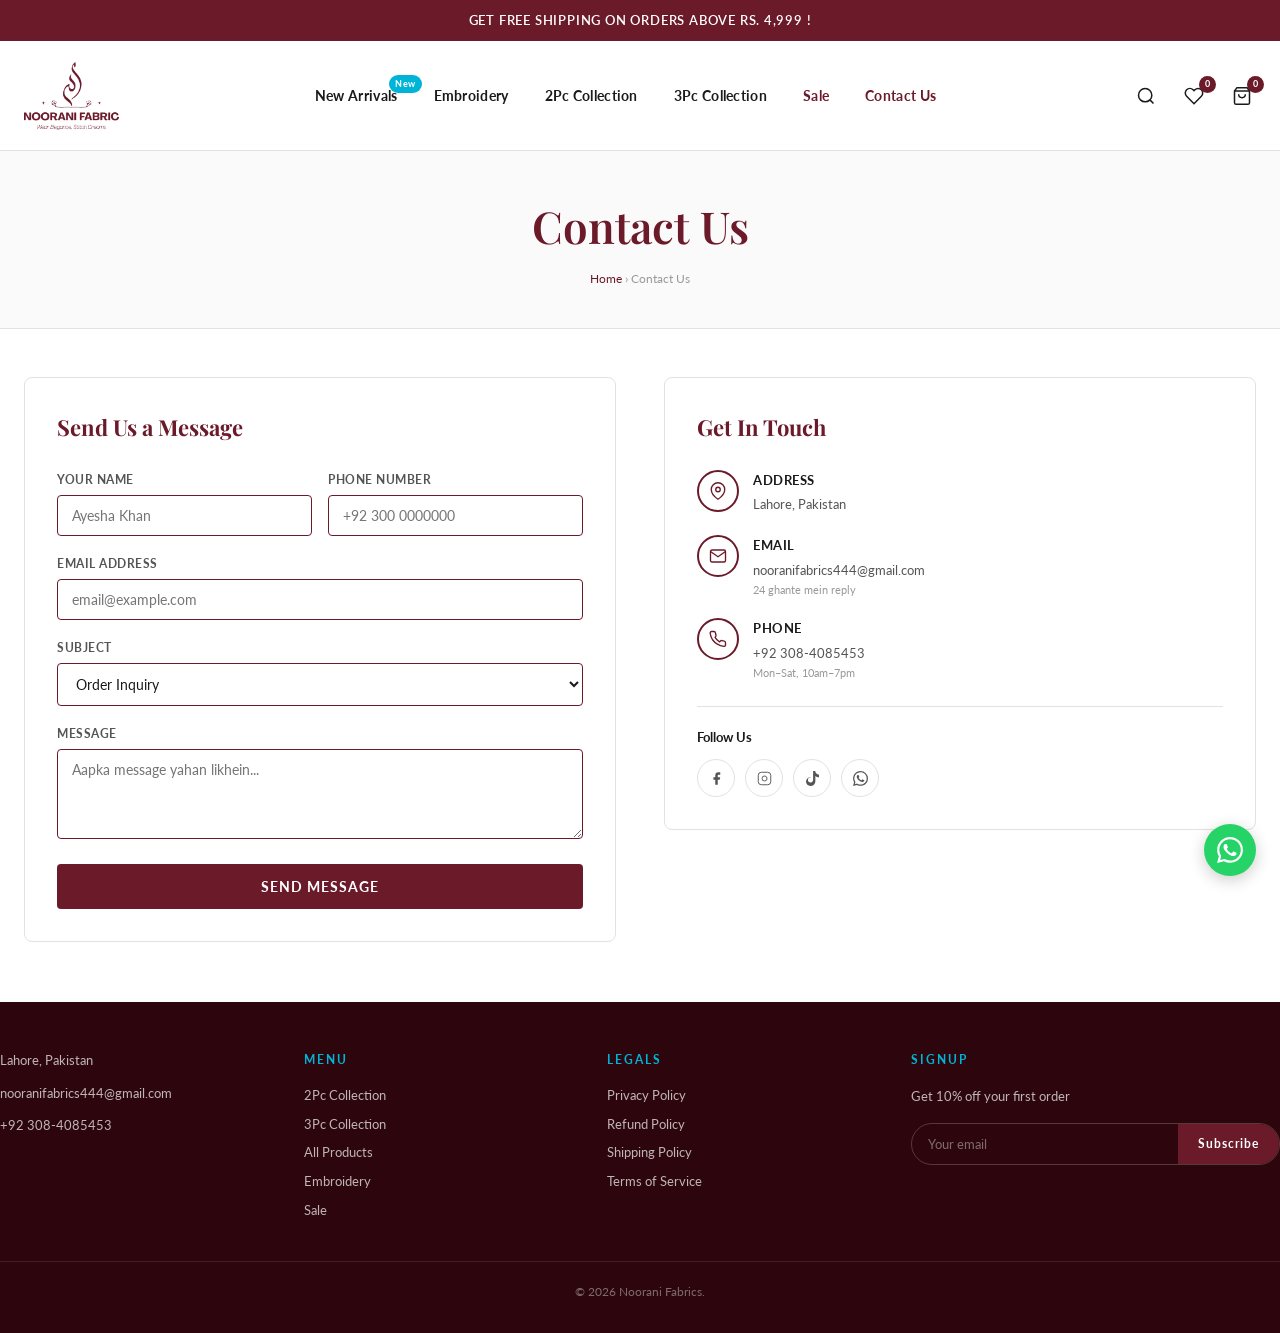
<file: nf-site/pages/contact.html>
<!DOCTYPE html>
<html lang="en">
<head>
<meta charset="UTF-8"/><meta name="viewport" content="width=device-width,initial-scale=1.0"/>
<title>Contact Us — Noorani Fabrics</title>
<link rel="stylesheet" href="../css/style.css"/>
<link href="https://fonts.googleapis.com/css2?family=Playfair+Display:ital,wght@0,400;0,500;0,600;0,700;1,400&family=Lato:wght@300;400;700&display=swap" rel="stylesheet"/>
</head>
<body>
<div class="announce-bar">Get Free Shipping On Orders Above Rs. 4,999 !</div>
<nav class="navbar" id="navbar">
  <div class="nav-wrap container">
    <div class="nav-logo"><a href="../index.html"><img src="../images/logo.png" alt="Noorani Fabrics"/></a></div>
    <div class="nav-links" id="nav-links">
      <a href="shop.html" class="new-link">New Arrivals<span class="new-badge">New</span></a>
      <a href="shop.html?cat=embroidery">Embroidery</a>
      <a href="shop.html?cat=2piece">2Pc Collection</a>
      <a href="shop.html?cat=3piece">3Pc Collection</a>
      <a href="shop.html?sale=1" class="sale-link">Sale</a>
      <a href="contact.html" class="sale-link">Contact Us</a>
    </div>
    <div class="nav-icons">
      <button class="nav-icon" onclick="toggleSearch()"><svg viewBox="0 0 24 24" fill="none" stroke="currentColor" stroke-width="1.8"><circle cx="11" cy="11" r="8"/><path d="m21 21-4.35-4.35"/></svg></button>
      <a href="wishlist.html" class="nav-icon" style="position:relative"><svg viewBox="0 0 24 24" fill="none" stroke="currentColor" stroke-width="1.8"><path d="M20.84 4.61a5.5 5.5 0 0 0-7.78 0L12 5.67l-1.06-1.06a5.5 5.5 0 0 0-7.78 7.78L12 21.23l8.84-8.84a5.5 5.5 0 0 0 0-7.78z"/></svg><span class="icon-badge" id="wish-count">0</span></a>
      <a href="cart.html" class="nav-icon" style="position:relative"><svg viewBox="0 0 24 24" fill="none" stroke="currentColor" stroke-width="1.8"><path d="M6 2 3 6v14a2 2 0 0 0 2 2h14a2 2 0 0 0 2-2V6l-3-4z"/><line x1="3" y1="6" x2="21" y2="6"/><path d="M16 10a4 4 0 0 1-8 0"/></svg><span class="icon-badge" id="cart-count">0</span></a>
      <button class="hamburger" id="hamburger"><span></span><span></span><span></span></button>
    </div>
  </div>
</nav>
<div class="search-overlay" id="search-overlay">
  <button class="search-close" onclick="toggleSearch()">&#10005;</button>
  <input type="text" placeholder="Search products..." id="search-input" oninput="liveSearch(this.value)"/>
  <div class="search-results" id="search-results"></div>
</div>

<div class="page-header"><h1>Contact Us</h1><p class="breadcrumb"><a href="../index.html">Home</a> &rsaquo; Contact Us</p></div>

<div class="container">
  <div class="contact-layout">
    <div>
      <div class="contact-form-card">
        <h3>Send Us a Message</h3>
        <div class="form-row-2">
          <div class="form-group"><label>Your Name</label><input type="text" placeholder="Ayesha Khan"/></div>
          <div class="form-group"><label>Phone Number</label><input type="tel" placeholder="+92 300 0000000"/></div>
        </div>
        <div class="form-group"><label>Email Address</label><input type="email" placeholder="email@example.com"/></div>
        <div class="form-group"><label>Subject</label>
          <select><option>Order Inquiry</option><option>Return / Exchange</option><option>Size Guide</option><option>Product Query</option><option>Other</option></select>
        </div>
        <div class="form-group"><label>Message</label><textarea placeholder="Aapka message yahan likhein..."></textarea></div>
        <button class="btn-maroon" onclick="sendMsg()" style="width:100%;padding:14px;font-size:14px">Send Message</button>
      </div>
    </div>
    <div>
      <div class="contact-form-card">
        <h3>Get In Touch</h3>
        <div style="display:flex;flex-direction:column;gap:20px">
          <div style="display:flex;align-items:flex-start;gap:14px">
            <div style="width:42px;height:42px;border:2px solid var(--maroon);border-radius:50%;display:flex;align-items:center;justify-content:center;flex-shrink:0">
              <svg width="18" height="18" viewBox="0 0 24 24" fill="none" stroke="var(--maroon)" stroke-width="1.8"><path d="M21 10c0 7-9 13-9 13s-9-6-9-13a9 9 0 0 1 18 0z"/><circle cx="12" cy="10" r="3"/></svg>
            </div>
            <div><h4 style="font-size:13px;font-weight:700;margin-bottom:4px;text-transform:uppercase;letter-spacing:.5px">Address</h4><p style="font-size:13px;color:var(--text-2)">Lahore, Pakistan</p></div>
          </div>
          <div style="display:flex;align-items:flex-start;gap:14px">
            <div style="width:42px;height:42px;border:2px solid var(--maroon);border-radius:50%;display:flex;align-items:center;justify-content:center;flex-shrink:0">
              <svg width="18" height="18" viewBox="0 0 24 24" fill="none" stroke="var(--maroon)" stroke-width="1.8"><path d="M4 4h16c1.1 0 2 .9 2 2v12c0 1.1-.9 2-2 2H4c-1.1 0-2-.9-2-2V6c0-1.1.9-2 2-2z"/><polyline points="22,6 12,13 2,6"/></svg>
            </div>
            <div><h4 style="font-size:13px;font-weight:700;margin-bottom:4px;text-transform:uppercase;letter-spacing:.5px">Email</h4><p style="font-size:13px;color:var(--text-2)">nooranifabrics444@gmail.com</p><p style="font-size:11px;color:var(--text-3)">24 ghante mein reply</p></div>
          </div>
          <div style="display:flex;align-items:flex-start;gap:14px">
            <div style="width:42px;height:42px;border:2px solid var(--maroon);border-radius:50%;display:flex;align-items:center;justify-content:center;flex-shrink:0">
              <svg width="18" height="18" viewBox="0 0 24 24" fill="none" stroke="var(--maroon)" stroke-width="1.8"><path d="M22 16.92v3a2 2 0 0 1-2.18 2 19.79 19.79 0 0 1-8.63-3.07A19.5 19.5 0 0 1 4.69 13a19.79 19.79 0 0 1-3.07-8.67A2 2 0 0 1 3.6 2h3a2 2 0 0 1 2 1.72c.127.96.361 1.903.7 2.81a2 2 0 0 1-.45 2.11L8.09 9.91a16 16 0 0 0 6 6l1.27-1.27a2 2 0 0 1 2.11-.45c.907.339 1.85.573 2.81.7A2 2 0 0 1 22 16.92z"/></svg>
            </div>
            <div><h4 style="font-size:13px;font-weight:700;margin-bottom:4px;text-transform:uppercase;letter-spacing:.5px">Phone</h4><p style="font-size:13px;color:var(--text-2)">+92 308-4085453</p><p style="font-size:11px;color:var(--text-3)">Mon–Sat, 10am–7pm</p></div>
          </div>
        </div>
        <div style="margin-top:24px;padding-top:20px;border-top:1px solid var(--border)">
          <h4 style="font-size:13px;font-weight:700;margin-bottom:12px">Follow Us</h4>
          <div style="display:flex;gap:10px">
            <a href="https://www.facebook.com/share/1A9MuGn37R/" target="_blank" style="width:38px;height:38px;border:1.5px solid var(--border);border-radius:50%;display:flex;align-items:center;justify-content:center;color:var(--text-2);transition:all .3s" onmouseover="this.style.borderColor='var(--maroon)';this.style.color='var(--maroon)'" onmouseout="this.style.borderColor='var(--border)';this.style.color='var(--text-2)'">
              <svg width="15" height="15" viewBox="0 0 24 24" fill="currentColor"><path d="M18 2h-3a5 5 0 0 0-5 5v3H7v4h3v8h4v-8h3l1-4h-4V7a1 1 0 0 1 1-1h3z"/></svg>
            </a>
            <a href="https://www.instagram.com/nooranifabrics444?igsh=Z2tuZ2w3aHBkcm15" target="_blank" style="width:38px;height:38px;border:1.5px solid var(--border);border-radius:50%;display:flex;align-items:center;justify-content:center;color:var(--text-2);transition:all .3s" onmouseover="this.style.borderColor='var(--maroon)';this.style.color='var(--maroon)'" onmouseout="this.style.borderColor='var(--border)';this.style.color='var(--text-2)'">
              <svg width="15" height="15" viewBox="0 0 24 24" fill="none" stroke="currentColor" stroke-width="1.5"><rect x="2" y="2" width="20" height="20" rx="5"/><path d="M16 11.37A4 4 0 1 1 12.63 8 4 4 0 0 1 16 11.37z"/><line x1="17.5" y1="6.5" x2="17.51" y2="6.5"/></svg>
            </a>
            <a href="https://www.tiktok.com/@nooranifabrics444?_r=1&_t=ZS-95rY27w47ur" target="_blank" style="width:38px;height:38px;border:1.5px solid var(--border);border-radius:50%;display:flex;align-items:center;justify-content:center;color:var(--text-2);transition:all .3s" onmouseover="this.style.borderColor='var(--maroon)';this.style.color='var(--maroon)'" onmouseout="this.style.borderColor='var(--border)';this.style.color='var(--text-2)'">
              <svg width="15" height="15" viewBox="0 0 24 24" fill="currentColor"><path d="M12.525.02c1.31-.02 2.61-.01 3.91-.02.08 1.53.63 3.09 1.75 4.17 1.12 1.11 2.7 1.62 4.24 1.79v4.03c-1.44-.05-2.89-.35-4.2-.97-.57-.26-1.1-.59-1.62-.93-.01 2.92.01 5.84-.02 8.75-.08 1.4-.54 2.79-1.35 3.94-1.31 1.92-3.58 3.17-5.91 3.21-1.43.08-2.86-.31-4.08-1.03-2.02-1.19-3.44-3.37-3.65-5.71-.28-3.99 3.5-7.52 7.41-7.26.12 0 .24.01.36.03V10.22c-1.44-.13-2.95.42-3.83 1.57-1.15 1.53-1.08 3.83.17 5.27.76.84 1.84 1.34 2.96 1.36 1.67.1 3.23-.9 3.89-2.43.32-.71.43-1.49.42-2.27V.02h.01z"/></svg>
            </a>
            <a href="https://wa.me/923084085453" style="width:38px;height:38px;border:1.5px solid var(--border);border-radius:50%;display:flex;align-items:center;justify-content:center;color:var(--text-2);transition:all .3s" onmouseover="this.style.borderColor='#25D366';this.style.color='#25D366'" onmouseout="this.style.borderColor='var(--border)';this.style.color='var(--text-2)'">
              <svg width="15" height="15" viewBox="0 0 24 24" fill="currentColor"><path d="M17.472 14.382c-.297-.149-1.758-.867-2.03-.967-.273-.099-.471-.148-.67.15-.197.297-.767.966-.94 1.164-.173.199-.347.223-.644.075-.297-.15-1.255-.463-2.39-1.475-.883-.788-1.48-1.761-1.653-2.059-.173-.297-.018-.458.13-.606.134-.133.298-.347.446-.52.149-.174.198-.298.298-.497.099-.198.05-.371-.025-.52-.075-.149-.669-1.612-.916-2.207-.242-.579-.487-.5-.669-.51-.173-.008-.371-.01-.57-.01-.198 0-.52.074-.792.372-.272.297-1.04 1.016-1.04 2.479 0 1.462 1.065 2.875 1.213 3.074.149.198 2.096 3.2 5.077 4.487.709.306 1.262.489 1.694.625.712.227 1.36.195 1.871.118.571-.085 1.758-.719 2.006-1.413.248-.694.248-1.289.173-1.413-.074-.124-.272-.198-.57-.347m-5.421 7.403h-.004a9.87 9.87 0 0 1-5.031-1.378l-.361-.214-3.741.982.998-3.648-.235-.374a9.86 9.86 0 0 1-1.51-5.26c.001-5.45 4.436-9.884 9.888-9.884 2.64 0 5.122 1.03 6.988 2.898a9.825 9.825 0 0 1 2.893 6.994c-.003 5.45-4.437 9.884-9.885 9.884m8.413-18.297A11.815 11.815 0 0 0 12.05 0C5.495 0 .16 5.335.157 11.892c0 2.096.547 4.142 1.588 5.945L.057 24l6.305-1.654a11.882 11.882 0 0 0 5.683 1.448h.005c6.554 0 11.89-5.335 11.893-11.893a11.821 11.821 0 0 0-3.48-8.413Z"/></svg>
            </a>
          </div>
        </div>
      </div>
    </div>
  </div>
</div>

<footer class="footer">
  <div class="footer-bg">
    <div class="footer-inner container">
      <div class="footer-grid">
        <div><ul class="footer-contact"><li>Lahore, Pakistan</li><li>nooranifabrics444@gmail.com</li><li>+92 308-4085453</li></ul></div>
        <div class="footer-col"><h4>Menu</h4><ul><li><a href="shop.html?cat=2piece">2Pc Collection</a></li><li><a href="shop.html?cat=3piece">3Pc Collection</a></li><li><a href="shop.html">All Products</a></li><li><a href="shop.html?cat=embroidery">Embroidery</a></li><li><a href="shop.html?sale=1">Sale</a></li></ul></div>
        <div class="footer-col"><h4>Legals</h4><ul><li><a href="policies/privacy.html">Privacy Policy</a></li><li><a href="policies/refund.html">Refund Policy</a></li><li><a href="policies/shipping.html">Shipping Policy</a></li><li><a href="policies/terms.html">Terms of Service</a></li></ul></div>
        <div class="footer-col footer-newsletter"><h4>Signup</h4><p>Get 10% off your first order</p><form class="newsletter-form" onsubmit="subscribeNewsletter(event)"><input type="email" placeholder="Your email" required/><button>Subscribe</button></form></div>
      </div>
      <div class="footer-bottom"><p>&copy; 2026 Noorani Fabrics.</p></div>
    </div>
  </div>
</footer>
<div class="toast" id="toast"></div>
<a href="https://wa.me/923084085453" target="_blank" style="position:fixed;bottom:24px;right:24px;z-index:999;background:#25D366;width:52px;height:52px;border-radius:50%;display:flex;align-items:center;justify-content:center;box-shadow:0 4px 16px rgba(0,0,0,.2)"><svg width="26" height="26" viewBox="0 0 24 24" fill="#fff"><path d="M17.472 14.382c-.297-.149-1.758-.867-2.03-.967-.273-.099-.471-.148-.67.15-.197.297-.767.966-.94 1.164-.173.199-.347.223-.644.075-.297-.15-1.255-.463-2.39-1.475-.883-.788-1.48-1.761-1.653-2.059-.173-.297-.018-.458.13-.606.134-.133.298-.347.446-.52.149-.174.198-.298.298-.497.099-.198.05-.371-.025-.52-.075-.149-.669-1.612-.916-2.207-.242-.579-.487-.5-.669-.51-.173-.008-.371-.01-.57-.01-.198 0-.52.074-.792.372-.272.297-1.04 1.016-1.04 2.479 0 1.462 1.065 2.875 1.213 3.074.149.198 2.096 3.2 5.077 4.487.709.306 1.262.489 1.694.625.712.227 1.36.195 1.871.118.571-.085 1.758-.719 2.006-1.413.248-.694.248-1.289.173-1.413-.074-.124-.272-.198-.57-.347m-5.421 7.403h-.004a9.87 9.87 0 0 1-5.031-1.378l-.361-.214-3.741.982.998-3.648-.235-.374a9.86 9.86 0 0 1-1.51-5.26c.001-5.45 4.436-9.884 9.888-9.884 2.64 0 5.122 1.03 6.988 2.898a9.825 9.825 0 0 1 2.893 6.994c-.003 5.45-4.437 9.884-9.885 9.884m8.413-18.297A11.815 11.815 0 0 0 12.05 0C5.495 0 .16 5.335.157 11.892c0 2.096.547 4.142 1.588 5.945L.057 24l6.305-1.654a11.882 11.882 0 0 0 5.683 1.448h.005c6.554 0 11.89-5.335 11.893-11.893a11.821 11.821 0 0 0-3.48-8.413Z"/></svg></a>

<script src="../js/data_fallback.js" defer></script>
<script src="../js/cart.js" defer></script>
<script src="../js/main.js" defer></script>
<script>function sendMsg(){showToast("Message send ho gaya! Hum jald reply karenge ✓");}</script>
</body>
</html>
</file>
<file: nf-site/css/style.css>
@import url('https://fonts.googleapis.com/css2?family=Playfair+Display:ital,wght@0,400;0,500;0,600;0,700;1,400&family=Lato:wght@300;400;700&display=swap');

:root {
  --maroon: #6B1A2A;
  --maroon-dark: #4A1020;
  --maroon-light: #8B2A3A;
  --red-accent: #C0392B;
  --teal: #00B4D8;
  --pink-bg: #FFF0F0;
  --white: #FFFFFF;
  --off-white: #FAFAFA;
  --light-gray: #F5F5F5;
  --border: #E8E0E0;
  --text: #1A1A1A;
  --text-2: #555;
  --text-3: #999;
  --font-h: 'Playfair Display', Georgia, serif;
  --font-b: 'Lato', sans-serif;
  --tr: 0.3s ease;
  --shadow: 0 4px 20px rgba(107, 26, 42, 0.1);
  --shadow-card: 0 2px 12px rgba(0, 0, 0, 0.08);
}

*,
*::before,
*::after {
  box-sizing: border-box;
  margin: 0;
  padding: 0
}

html {
  scroll-behavior: smooth
}

html,
body {
  overflow-x: hidden;
  width: 100%;
  position: relative;
  margin: 0;
  padding: 0;
}

body {
  font-family: var(--font-b);
  color: var(--text);
  background: #fff;
  overflow-x: hidden;
  font-size: 14px;
  line-height: 1.6
}

img {
  max-width: 100%;
  display: block
}

a {
  text-decoration: none;
  color: inherit
}

ul {
  list-style: none
}

button {
  cursor: pointer;
  font-family: var(--font-b)
}

.container {
  max-width: 1320px;
  margin: 0 auto;
  padding: 0 24px
}

/* ===== ANNOUNCE BAR ===== */
.announce-bar {
  background: var(--maroon);
  color: #fff;
  text-align: center;
  padding: 10px 16px;
  font-size: 13px;
  font-weight: 600;
  letter-spacing: .8px;
  text-transform: uppercase;
  transition: opacity .5s ease
}

/* ===== NAVBAR ===== */
.navbar {
  background: #fff;
  border-bottom: 1px solid var(--border);
  position: sticky;
  top: 0;
  z-index: 500;
  height: 110px;
  transition: box-shadow var(--tr)
}

.navbar.scrolled {
  box-shadow: 0 10px 30px rgba(0, 0, 0, 0.05);
  background: rgba(255, 255, 255, 0.85);
  backdrop-filter: blur(12px);
  -webkit-backdrop-filter: blur(12px);
  border-bottom-color: rgba(107, 26, 42, 0.1);
}

.nav-wrap {
  max-width: 1320px;
  margin: 0 auto;
  padding: 0 24px;
  height: 110px;
  display: flex;
  align-items: center;
  justify-content: space-between;
  gap: 20px
}

.nav-logo {
  display: flex;
  align-items: center;
  height: 100%;
}

.nav-logo img {
  height: 68px;
  width: auto;
  object-fit: contain;
  transition: transform var(--tr);
}

.nav-logo img:hover {
  transform: scale(1.04);
}

.nav-links {
  display: flex;
  align-items: center;
  gap: 36px
}

.nav-links a {
  font-size: 14px;
  font-weight: 700;
  color: var(--text);
  letter-spacing: .3px;
  position: relative;
  transition: color var(--tr)
}

.nav-links a:hover {
  color: var(--maroon)
}

.nav-links a.sale-link {
  color: var(--maroon);
  font-weight: 700
}

.nav-links a.new-link {
  position: relative
}

.new-badge {
  position: absolute;
  top: -10px;
  right: -24px;
  background: #00B4D8;
  color: #fff;
  font-size: 9px;
  font-weight: 700;
  padding: 2px 6px;
  border-radius: 10px;
  letter-spacing: .5px
}

.nav-icons {
  display: flex;
  align-items: center;
  gap: 20px
}

.nav-icon {
  background: none;
  border: none;
  color: var(--text);
  display: flex;
  align-items: center;
  justify-content: center;
  position: relative;
  transition: color var(--tr);
  padding: 4px
}

.nav-icon:hover {
  color: var(--maroon)
}

.nav-icon svg {
  width: 20px;
  height: 20px
}

.icon-badge {
  position: absolute;
  top: -6px;
  right: -8px;
  background: var(--maroon);
  color: #fff;
  font-size: 9px;
  font-weight: 700;
  width: 17px;
  height: 17px;
  border-radius: 50%;
  display: flex;
  align-items: center;
  justify-content: center;
  transition: transform 0.3s cubic-bezier(0.175, 0.885, 0.32, 1.275);
}

.hamburger {
  display: none;
  flex-direction: column;
  gap: 5px;
  background: none;
  border: none;
  padding: 4px
}

.hamburger span {
  display: block;
  width: 22px;
  height: 2px;
  background: var(--text);
  transition: var(--tr)
}

/* ===== SECTION DIVIDER TITLE ===== */
.sec-title {
  text-align: center;
  margin-bottom: 36px
}

.sec-title h2 {
  font-family: var(--font-h);
  font-size: clamp(22px, 3vw, 32px);
  font-weight: 600;
  color: var(--maroon);
  margin-bottom: 10px
}

.sec-title p {
  font-size: 13px;
  color: var(--text-3);
  font-style: italic
}

.ornament {
  display: flex;
  align-items: center;
  justify-content: center;
  gap: 0;
  margin: 8px auto 0;
  width: 200px
}

.ornament::before,
.ornament::after {
  content: '';
  flex: 1;
  height: 1px;
  background: var(--maroon)
}

.ornament span {
  color: var(--maroon);
  font-size: 18px;
  padding: 0 8px;
  line-height: 1
}

/* ===== HERO SECTION ===== */
.hero {
  background: #fff;
  position: relative;
  overflow: hidden;
  min-height: 580px;
  display: flex;
  align-items: center
}

.hero-left {
  padding: 60px 60px 60px 80px;
  flex: 0 0 42%;
  z-index: 2
}

.hero-title {
  font-family: var(--font-h);
  font-size: clamp(52px, 7vw, 100px);
  font-weight: 700;
  color: var(--maroon);
  line-height: 1;
  text-transform: uppercase;
  letter-spacing: -2px;
  margin-bottom: 24px;
  animation: heroTextReveal 1.2s cubic-bezier(0.2, 1, 0.3, 1) forwards;
}

@keyframes heroTextReveal {
  from {
    opacity: 0;
    transform: translateY(40px) skewY(2deg);
  }

  to {
    opacity: 1;
    transform: translateY(0) skewY(0);
  }
}

.hero-sub {
  font-size: 15px;
  color: var(--text-2);
  margin-bottom: 32px;
  line-height: 1.8
}

.hero-btn {
  display: inline-block;
  background: var(--maroon);
  color: #fff;
  padding: 14px 36px;
  font-size: 13px;
  letter-spacing: 1.5px;
  text-transform: uppercase;
  font-weight: 700;
  border-radius: 4px;
  transition: all var(--tr)
}

.hero-btn:hover {
  background: var(--maroon-dark);
  transform: translateY(-1px)
}

.hero-images {
  flex: 1;
  position: relative;
  height: 580px;
  display: flex;
  align-items: center;
  justify-content: center
}

.hero-img-group {
  display: flex;
  gap: 0;
  position: relative;
  height: 100%;
  align-items: flex-end;
  padding-right: 20px
}

.hero-img-item {
  width: 200px;
  height: 460px;
  overflow: hidden;
  position: relative;
  transform: skewX(-6deg);
  border: 3px solid #fff;
  box-shadow: var(--shadow)
}

.hero-img-item img {
  width: 100%;
  height: 100%;
  object-fit: cover;
  transform: skewX(6deg) scale(1.15)
}

.hero-img-item:nth-child(2) {
  margin-top: 60px
}

.hero-dots {
  position: absolute;
  top: 20px;
  right: 10px;
  display: grid;
  grid-template-columns: repeat(8, 8px);
  gap: 6px
}

.hero-dots span {
  width: 6px;
  height: 6px;
  background: var(--maroon);
  opacity: .25;
  border-radius: 50%;
  display: block
}

.hero-outline-box {
  position: absolute;
  border: 1.5px solid var(--maroon);
  opacity: .15;
  border-radius: 2px
}

.hero-outline-1 {
  width: 220px;
  height: 320px;
  top: 60px;
  left: 40px
}

.hero-outline-2 {
  width: 160px;
  height: 240px;
  top: 30px;
  left: 80px
}

/* Purchase notification */
.purchase-notif {
  position: fixed;
  bottom: 20px;
  left: 20px;
  background: #fff;
  border: 1px solid var(--border);
  border-radius: 8px;
  padding: 12px 14px;
  display: flex;
  align-items: center;
  gap: 10px;
  box-shadow: var(--shadow-card);
  z-index: 1000;
  max-width: 300px;
  animation: notifSlide .5s ease;
  font-size: 12px
}

@keyframes notifSlide {
  from {
    opacity: 0;
    transform: translateX(-100%)
  }

  to {
    opacity: 1;
    transform: translateX(0)
  }
}

.notif-img {
  width: 44px;
  height: 52px;
  object-fit: cover;
  border-radius: 4px;
  flex-shrink: 0
}

.notif-text strong {
  font-size: 12px;
  color: var(--text);
  display: block
}

.notif-text span {
  font-size: 11px;
  color: var(--text-3)
}

.notif-verified {
  display: flex;
  align-items: center;
  gap: 4px;
  font-size: 10px;
  color: #27ae60;
  margin-top: 2px
}

.notif-close {
  position: absolute;
  top: 6px;
  right: 8px;
  background: none;
  border: none;
  font-size: 14px;
  color: var(--text-3);
  line-height: 1
}

/* ===== COLLECTIONS CIRCLES ===== */
.collections-sec {
  padding: 60px 0;
  background: #fff
}

.circles-grid {
  display: flex;
  justify-content: center;
  gap: 32px;
  flex-wrap: wrap
}

.circle-item {
  text-align: center;
  cursor: pointer
}

.circle-img {
  width: 170px;
  height: 170px;
  border-radius: 50%;
  overflow: hidden;
  border: 3px solid transparent;
  transition: border-color var(--tr), transform var(--tr);
  margin: 0 auto 14px
}

.circle-item:hover .circle-img {
  border-color: var(--maroon);
  transform: scale(1.04)
}

.circle-img img {
  width: 100%;
  height: 100%;
  object-fit: cover
}

.circle-item h3 {
  font-size: 14px;
  font-weight: 700;
  color: var(--maroon);
  letter-spacing: .3px
}

/* ===== PRODUCT CARDS ===== */
.products-sec {
  padding: 60px 0
}

.product-grid {
  display: grid;
  grid-template-columns: repeat(4, 1fr);
  gap: 24px;
  min-height: 400px;
  transition: all 0.4s ease;
}

/* Smooth reveal animation for grid items */
.reveal {
  opacity: 0;
  transform: translateY(30px);
  transition: all 0.8s cubic-bezier(0.2, 1, 0.3, 1);
}

.reveal.visible {
  opacity: 1;
  transform: translateY(0);
}

.product-card {
  position: relative;
  cursor: pointer;
}

.product-card-link {
  position: absolute;
  top: 0;
  left: 0;
  width: 100%;
  height: 100%;
  z-index: 5;
}

.sale-card {
  position: relative;
}

.product-card-img {
  position: relative;
  overflow: hidden;
  background: var(--light-gray);
  aspect-ratio: 3/4;
  border-radius: 4px
}

.product-card-img .img-back {
  position: absolute;
  top: 0;
  left: 0;
  right: 0;
  bottom: 0;
  opacity: 0;
  transition: opacity .6s cubic-bezier(0.25, 0.46, 0.45, 0.94), transform .6s cubic-bezier(0.25, 0.46, 0.45, 0.94);
}

.product-card-img img {
  width: 100%;
  height: 100%;
  object-fit: cover;
  transition: transform .6s cubic-bezier(0.25, 0.46, 0.45, 0.94), opacity .6s ease;
}

.product-card:hover .img-back,
.product-card:active .img-back {
  opacity: 1;
  transform: scale(1.08);
}

.product-card:hover .img-front,
.product-card:active .img-front {
  opacity: 0;
  transform: scale(1.08);
}

.discount-badge {
  position: absolute;
  top: 10px;
  left: 10px;
  background: var(--maroon);
  color: #fff;
  font-size: 11px;
  font-weight: 700;
  padding: 4px 10px;
  border-radius: 3px;
  z-index: 2
}

.quick-shop-wrap {
  position: absolute;
  bottom: 0;
  left: 0;
  right: 0;
  padding: 10px;
  opacity: 0;
  transform: translateY(8px);
  transition: all var(--tr);
  z-index: 10;
  pointer-events: none;
}

.product-card:hover .quick-shop-wrap {
  opacity: 1;
  transform: translateY(0);
  pointer-events: auto;
}

.quick-shop-btn {
  width: 100%;
  background: var(--teal);
  color: #fff;
  border: none;
  padding: 11px;
  font-size: 12px;
  font-weight: 700;
  letter-spacing: 1px;
  text-transform: uppercase;
  border-radius: 30px;
  transition: background var(--tr);
  position: relative;
  z-index: 11;
}

.quick-shop-btn:hover {
  background: #0096c7
}

.product-card-img .qv-trigger {
  position: absolute;
  top: 50%;
  left: 50%;
  transform: translate(-50%, -50%) scale(0.85);
  background: rgba(255, 255, 255, 0.95);
  color: var(--maroon);
  border: 1.5px solid var(--maroon);
  padding: 9px 20px;
  font-size: 11px;
  font-weight: 700;
  letter-spacing: 1px;
  text-transform: uppercase;
  border-radius: 4px;
  opacity: 0;
  transition: all 0.3s ease;
  cursor: pointer;
  white-space: nowrap;
  z-index: 12;
  pointer-events: none;
}

.product-card:hover .qv-trigger {
  opacity: 1;
  transform: translate(-50%, -50%) scale(1);
  pointer-events: auto;
}

.qv-overlay {
  position: fixed;
  inset: 0;
  background: rgba(0, 0, 0, 0.7);
  z-index: 1000;
  display: flex;
  align-items: center;
  justify-content: center;
  opacity: 0;
  pointer-events: none;
  transition: opacity 0.3s ease;
  backdrop-filter: blur(5px);
}

.qv-overlay.open {
  opacity: 1;
  pointer-events: all;
}

.qv-modal {
  background: #fff;
  width: min(1000px, 95vw);
  max-height: 90vh;
  border-radius: 4px;
  overflow: hidden;
  /* Changed from overflow-y: auto to prevent double scrollbars */
  position: relative;
  transform: scale(0.95) translateY(20px);
  transition: transform 0.4s cubic-bezier(0.165, 0.84, 0.44, 1);
  box-shadow: 0 25px 50px -12px rgba(0, 0, 0, 0.25);
  display: flex;
  flex-direction: column;
}

.qv-overlay.open .qv-modal {
  transform: scale(1) translateY(0);
}

/* Quick View Mobile Support */
@media (max-width: 768px) {
  .qv-modal {
    width: 100vw;
    height: 100vh;
    max-height: 100vh;
    border-radius: 0;
  }

  .qv-body {
    grid-template-columns: 1fr;
    overflow-y: auto;
  }

  .qv-img-side {
    height: 450px;
    border-right: none;
    border-bottom: 1px solid #eee;
  }

  .qv-info {
    padding: 20px 16px 40px;
  }

  .qv-close {
    top: 15px;
    right: 15px;
    width: 44px;
    height: 44px;
    background: rgba(255, 255, 255, 0.9);
    color: #111;
    border-radius: 50%;
    box-shadow: 0 4px 12px rgba(0, 0, 0, 0.1);
  }
}

/* Mobile Horizontal Swiping (Scroll Snap) */
@media (max-width: 768px) {
  .product-grid.swipable {
    display: flex !important;
    overflow-x: auto !important;
    scroll-snap-type: x mandatory;
    gap: 15px;
    padding: 5px 15px 25px 15px;
    margin-left: -15px;
    margin-right: -15px;
    scrollbar-width: none;
    -ms-overflow-style: none;
    width: calc(100% + 30px);
  }

  .product-grid.swipable::-webkit-scrollbar {
    display: none;
    /* Hide scrollbar Chrome/Safari */
  }

  .product-grid.swipable .product-card {
    min-width: 260px;
    max-width: 260px;
    scroll-snap-align: center;
    margin-bottom: 0 !important;
  }
}

.qv-close {
  position: absolute;
  top: 10px;
  right: 10px;
  background: #000;
  color: #fff;
  border: none;
  width: 36px;
  height: 36px;
  display: flex;
  align-items: center;
  justify-content: center;
  font-size: 20px;
  cursor: pointer;
  z-index: 20;
  transition: transform 0.2s;
}

.qv-close:hover {
  transform: scale(1.1);
}

.qv-body {
  display: grid;
  grid-template-columns: 1.1fr 1fr;
  overflow: hidden;
  height: 100%;
}

.qv-img-side {
  position: relative;
  border-right: 1px solid #eee;
  display: flex;
  flex-direction: column;
  height: 100%;
}

.qv-main-img-wrap {
  position: relative;
  width: 100%;
  flex: 1;
  overflow: hidden;
  background: #f9f9f9;
  cursor: zoom-in;
}

.qv-main-img-wrap img {
  width: 100%;
  height: 100%;
  object-fit: cover;
  transition: transform 0.4s cubic-bezier(0.165, 0.84, 0.44, 1), transform-origin 0.2s ease;
  will-change: transform, transform-origin;
}

/* Mouse track utility will be handled via JS to update transform-origin */

.qv-nav-btn {
  position: absolute;
  top: 50%;
  transform: translateY(-50%);
  background: rgba(255, 255, 255, 0.8);
  border: none;
  width: 40px;
  height: 40px;
  border-radius: 50%;
  display: flex;
  align-items: center;
  justify-content: center;
  cursor: pointer;
  opacity: 0;
  transition: all 0.3s ease;
}

.qv-main-img-wrap:hover .qv-nav-btn {
  opacity: 1;
}

.qv-nav-btn:hover {
  background: #fff;
  color: var(--maroon);
}

.qv-nav-btn.prev {
  left: 15px;
}

.qv-nav-btn.next {
  right: 15px;
}

.qv-discount-tag {
  position: absolute;
  top: 15px;
  left: 15px;
  background: var(--maroon);
  color: #fff;
  padding: 4px 12px;
  font-size: 11px;
  font-weight: 700;
  border-radius: 2px;
}

.qv-thumbs {
  display: flex;
  gap: 8px;
  padding: 15px;
  overflow-x: auto;
  scrollbar-width: none;
}

.qv-thumb {
  width: 70px;
  height: 85px;
  object-fit: cover;
  cursor: pointer;
  border: 1.5px solid transparent;
  transition: 0.2s;
}

.qv-thumb.active {
  border-color: var(--maroon);
}

.qv-info {
  padding: 30px 35px;
  display: flex;
  flex-direction: column;
  gap: 15px;
  overflow-y: auto;
  /* Scroll only the info side */
  height: 100%;
}

.qv-name {
  font-size: 24px;
  font-weight: 700;
  color: #111;
  letter-spacing: 0.5px;
}

.qv-prices {
  display: flex;
  align-items: center;
  gap: 15px;
}

.qv-price-orig {
  font-size: 18px;
  color: #999;
  text-decoration: line-through;
}

.qv-price-sale {
  font-size: 28px;
  font-weight: 700;
  color: #D0021B;
}

.qv-shipping-notice {
  font-size: 13px;
  color: #666;
  margin-bottom: 5px;
}

.qv-desc-short {
  font-size: 13px;
  color: #555;
  line-height: 1.7;
  margin-bottom: 5px;
}

.qv-selection-area {
  display: flex;
  flex-direction: column;
  gap: 20px;
  margin-top: 10px;
}

.qv-sizes-header {
  font-size: 13px;
  color: #111;
}

.qv-sizes-pills {
  display: flex;
  gap: 10px;
  flex-wrap: wrap;
}

.qv-size-pill {
  min-width: 44px;
  height: 32px;
  padding: 0 15px;
  border: 1px solid #ddd;
  border-radius: 20px;
  background: #fff;
  font-size: 12px;
  font-weight: 600;
  cursor: pointer;
  transition: 0.2s;
}

.qv-size-pill:hover {
  border-color: var(--maroon);
}

.qv-size-pill.active {
  background: var(--maroon-dark);
  color: #fff;
  border-color: var(--maroon-dark);
}

.qv-actions-row {
  display: flex;
  gap: 12px;
  align-items: center;
}

.qv-qty-pill {
  display: flex;
  align-items: center;
  border: 1px solid #ddd;
  border-radius: 25px;
  height: 48px;
  width: 120px;
  overflow: hidden;
}

.qv-qty-pill button {
  flex: 1;
  height: 100%;
  background: none;
  border: none;
  font-size: 18px;
  color: #111;
  cursor: pointer;
  transition: 0.2s;
}

.qv-qty-pill button:hover {
  background: #f5f5f5;
}

.qv-qty-pill span {
  width: 30px;
  text-align: center;
  font-weight: 700;
  font-size: 14px;
}

.qv-add-btn-premium {
  flex: 2;
  height: 48px;
  background: var(--maroon-dark);
  color: #fff;
  border: none;
  border-radius: 25px;
  font-size: 13px;
  font-weight: 700;
  letter-spacing: 1px;
  cursor: pointer;
  transition: 0.3s;
}

.qv-add-btn-premium:hover {
  background: var(--maroon);
  transform: translateY(-1px);
}

.qv-icon-btn {
  width: 48px;
  height: 48px;
  border: 1px solid #ddd;
  border-radius: 50%;
  background: #fff;
  color: #111;
  display: flex;
  align-items: center;
  justify-content: center;
  cursor: pointer;
  transition: 0.2s;
}

.qv-icon-btn:hover {
  border-color: var(--maroon);
  color: var(--maroon);
}

.qv-icon-btn svg {
  width: 20px;
  height: 20px;
}

.qv-buy-now-btn {
  width: 100%;
  height: 50px;
  background: #111;
  color: #fff;
  border: none;
  border-radius: 25px;
  font-size: 13px;
  font-weight: 700;
  letter-spacing: 1px;
  cursor: pointer;
  transition: 0.3s;
}

.qv-buy-now-btn:hover {
  background: #000;
  box-shadow: 0 4px 12px rgba(0, 0, 0, 0.2);
}

.qv-ask-link {
  font-size: 14px;
  color: var(--maroon);
  font-weight: 700;
  text-decoration: none;
  border-bottom: 1.5px solid var(--maroon);
  padding-bottom: 2px;
}

.qv-urgency-bar {
  background: #FFF5F5;
  border: 1px solid #FFE3E3;
  color: #800000;
  padding: 8px 15px;
  font-size: 12px;
  font-weight: 700;
  border-radius: 2px;
  display: flex;
  align-items: center;
  gap: 8px;
}

.qv-urgency-bar span::before {
  content: '⚡';
}

.qv-viewers {
  font-size: 13px;
  color: #666;
  display: flex;
  align-items: center;
  gap: 8px;
  margin: 5px 0;
}

.qv-viewers svg {
  width: 16px;
  height: 16px;
  opacity: 0.6;
}

.qv-pay-advance-btn {
  width: 100%;
  height: 48px;
  background: #E91E63;
  color: #fff;
  border: none;
  border-radius: 25px;
  font-size: 13px;
  font-weight: 700;
  cursor: pointer;
  display: flex;
  align-items: center;
  justify-content: center;
  gap: 8px;
  transition: 0.3s;
}

.qv-pay-advance-btn:hover {
  background: #D81B60;
}

.qv-happy-bar {
  width: 100%;
  height: 44px;
  background: #00BCD4;
  color: #fff;
  border-radius: 25px;
  display: flex;
  align-items: center;
  justify-content: center;
  font-size: 13px;
  font-weight: 700;
  gap: 10px;
}

.qv-happy-bar svg {
  width: 18px;
  height: 18px;
}

.qv-size-guide-link {
  font-size: 12px;
  color: var(--maroon);
  text-decoration: underline;
  margin-left: 10px;
  font-weight: 400;
}

.qv-meta-info {
  border-top: 1px solid #eee;
  padding-top: 20px;
  display: flex;
  flex-direction: column;
  gap: 8px;
}

.qv-meta-item {
  font-size: 13px;
  color: #333;
}

.qv-meta-item strong {
  font-weight: 700;
  color: #111;
  margin-right: 5px;
}

.qv-social-share {
  display: flex;
  gap: 15px;
  margin-top: 10px;
}

.qv-social-icon {
  color: #111;
  opacity: 0.7;
  transition: 0.2s;
}

.qv-social-icon:hover {
  opacity: 1;
  color: var(--maroon);
}

.qv-social-icon svg {
  width: 20px;
  height: 20px;
}


.product-name {
  font-size: 13px;
  font-weight: 700;
  color: var(--text);
  text-transform: uppercase;
  margin-bottom: 6px;
  letter-spacing: .3px;
  display: -webkit-box;
  -webkit-line-clamp: 2;
  -webkit-box-orient: vertical;
  overflow: hidden;
  height: 34px;
  line-height: 1.3
}

.product-prices {
  display: flex;
  align-items: center;
  gap: 8px
}

.price-orig {
  font-size: 13px;
  color: var(--text-3);
  text-decoration: line-through
}

.price-sale {
  font-size: 14px;
  font-weight: 700;
  color: var(--maroon)
}

/* ===== FILTER TABS (Collections section) ===== */
.filter-tabs-wrap {
  text-align: center;
  margin-bottom: 32px
}

.filter-tabs {
  display: inline-flex;
  align-items: center;
  gap: 0;
  border-bottom: 2px solid var(--border)
}

.ftab {
  background: none;
  border: none;
  padding: 10px 24px;
  font-size: 13px;
  font-weight: 700;
  color: var(--text-3);
  letter-spacing: .5px;
  position: relative;
  transition: color var(--tr);
  font-family: var(--font-b);
  cursor: pointer
}

.ftab::after {
  content: '';
  position: absolute;
  bottom: -2px;
  left: 0;
  right: 0;
  height: 2px;
  background: var(--maroon);
  transform: scaleX(0);
  transition: transform var(--tr)
}

.ftab:hover,
.ftab.active {
  color: var(--maroon)
}

.ftab.active::after {
  transform: scaleX(1)
}

.tab-sep {
  color: var(--text-3);
  font-size: 16px;
  padding: 0 4px;
  margin-bottom: 2px
}

.view-all-btn {
  display: inline-flex;
  align-items: center;
  gap: 8px;
  background: var(--maroon);
  color: #fff;
  padding: 12px 28px;
  border-radius: 30px;
  font-size: 13px;
  font-weight: 700;
  letter-spacing: .5px;
  margin-top: 36px;
  transition: background var(--tr)
}

.view-all-btn:hover {
  background: var(--maroon-dark)
}

/* ===== SALE SECTION (Winter Wonders) ===== */
.sale-section {
  padding: 60px 0
}

.sale-section-inner {
  border: 1.5px solid var(--border);
  border-radius: 8px;
  padding: 32px;
  margin: 0 24px
}

.sale-header {
  display: flex;
  align-items: center;
  gap: 20px;
  margin-bottom: 28px
}

.sale-title {
  font-family: var(--font-h);
  font-size: 22px;
  font-weight: 600;
  color: var(--maroon)
}

.countdown-pill {
  display: flex;
  align-items: center;
  gap: 6px;
  background: var(--maroon);
  color: #fff;
  padding: 10px 20px;
  border-radius: 30px;
  font-size: 13px;
  font-weight: 700
}

.cd-unit {
  text-align: center;
  min-width: 28px
}

.cd-num {
  font-size: 18px;
  font-weight: 700;
  display: block;
  line-height: 1
}

.cd-sep {
  font-size: 20px;
  font-weight: 700;
  opacity: .7;
  margin-bottom: 2px
}

.sale-grid {
  display: grid;
  grid-template-columns: repeat(4, 1fr);
  gap: 20px
}

/* sale card */

.sale-card-img {
  position: relative;
  overflow: hidden;
  aspect-ratio: 3/4;
  border-radius: 4px;
  background: var(--light-gray)
}

.sale-card-img .img-back {
  position: absolute;
  top: 0;
  left: 0;
  right: 0;
  bottom: 0;
  opacity: 0;
  transition: opacity .6s cubic-bezier(0.25, 0.46, 0.45, 0.94), transform .6s cubic-bezier(0.25, 0.46, 0.45, 0.94);
}

.sale-card-img img {
  width: 100%;
  height: 100%;
  object-fit: cover;
  transition: transform .6s cubic-bezier(0.25, 0.46, 0.45, 0.94), opacity .6s ease;
}

.sale-card:hover .img-back,
.sale-card:active .img-back {
  opacity: 1;
  transform: scale(1.08);
}

.sale-card:hover .img-front,
.sale-card:active .img-front {
  opacity: 0;
  transform: scale(1.08);
}



.stock-bar-wrap {
  padding: 8px 0
}

.stock-row {
  display: flex;
  justify-content: space-between;
  font-size: 11px;
  color: var(--text-3);
  margin-bottom: 4px
}

.stock-bar {
  height: 4px;
  background: #E0E7FF;
  border-radius: 2px;
  overflow: hidden
}

.stock-fill {
  height: 100%;
  background: var(--teal);
  border-radius: 2px
}

.sale-card-name {
  font-size: 12px;
  font-weight: 700;
  color: var(--text);
  text-transform: uppercase;
  letter-spacing: .3px;
  margin-bottom: 4px
}

.sale-card-prices {
  display: flex;
  gap: 8px;
  align-items: center
}

/* ===== MOST FAMOUS (photo strip) ===== */
.famous-sec {
  padding: 60px 0
}

.photo-strip {
  display: grid;
  grid-template-columns: repeat(6, 1fr);
  gap: 4px;
  margin-bottom: 48px
}

.photo-strip-item {
  overflow: hidden;
  aspect-ratio: 2/3;
  border-radius: 6px
}

.photo-strip-item img {
  width: 100%;
  height: 100%;
  object-fit: cover;
  object-position: top;
  transition: transform .6s ease
}

.photo-strip-item:hover img {
  transform: scale(1.06)
}

/* Premium Card Shine Effect */
.product-card::after {
  content: '';
  position: absolute;
  top: 0;
  left: -100%;
  width: 50%;
  height: 100%;
  background: linear-gradient(to right, transparent, rgba(255, 255, 255, 0.3), transparent);
  transform: skewX(-25deg);
  transition: 0.75s;
  z-index: 6;
  pointer-events: none;
}

.product-card:hover::after {
  left: 125%;
}

/* ===== FEATURES BAR ===== */
.features-bar {
  padding: 44px 0;
  border-top: 1px solid var(--border);
  border-bottom: 1px solid var(--border)
}

.features-grid {
  display: grid;
  grid-template-columns: repeat(4, 1fr);
  gap: 24px
}

.feature-item {
  display: flex;
  align-items: center;
  gap: 16px
}

.feature-icon {
  width: 56px;
  height: 56px;
  border: 2px solid var(--maroon);
  border-radius: 50%;
  display: flex;
  align-items: center;
  justify-content: center;
  flex-shrink: 0
}

.feature-icon svg {
  width: 24px;
  height: 24px;
  color: var(--maroon)
}

.feature-text h4 {
  font-size: 13px;
  font-weight: 700;
  text-transform: uppercase;
  letter-spacing: .5px;
  color: var(--maroon);
  margin-bottom: 3px
}

.feature-text p {
  font-size: 12px;
  color: var(--text-3);
  line-height: 1.5
}

/* ===== FAQ ===== */
.faq-sec {
  padding: 60px 0
}

.faq-list {
  max-width: 860px;
  margin: 0 auto
}

.faq-item {
  margin-bottom: 8px
}

.faq-q {
  width: 100%;
  background: var(--pink-bg);
  border: none;
  display: flex;
  justify-content: space-between;
  align-items: center;
  padding: 16px 20px;
  font-size: 14px;
  font-weight: 400;
  color: var(--text);
  text-align: left;
  cursor: pointer;
  font-family: var(--font-b);
  transition: background var(--tr)
}

.faq-q:hover {
  background: #FFE8E8
}

.faq-toggle {
  width: 32px;
  height: 32px;
  background: var(--maroon);
  color: #fff;
  border-radius: 4px;
  display: flex;
  align-items: center;
  justify-content: center;
  font-size: 18px;
  font-weight: 300;
  flex-shrink: 0;
  transition: transform var(--tr)
}

.faq-item.open .faq-toggle {
  transform: rotate(45deg)
}

.faq-a {
  display: none;
  padding: 14px 20px;
  font-size: 13px;
  color: var(--text-2);
  line-height: 1.8;
  background: #fff;
  border: 1px solid var(--border);
  border-top: none
}

.faq-item.open .faq-a {
  display: block
}

/* ===== REVIEWS ===== */
.reviews-sec {
  padding: 60px 0;
  background: #fff
}

.reviews-grid {
  display: grid;
  grid-template-columns: repeat(3, 1fr);
  gap: 32px;
  max-width: 960px;
  margin: 0 auto
}

.review-card {
  text-align: center
}

.review-avatar {
  width: 80px;
  height: 80px;
  border-radius: 50%;
  overflow: hidden;
  margin: 0 auto 12px;
  border: 2px solid var(--border)
}

.review-avatar img {
  width: 100%;
  height: 100%;
  object-fit: cover
}

.review-stars {
  color: #F4C542;
  font-size: 16px;
  letter-spacing: 2px;
  margin-bottom: 12px
}

.review-text {
  font-size: 13px;
  color: var(--text-2);
  line-height: 1.8;
  margin-bottom: 12px;
  font-style: italic
}

.review-name {
  font-size: 14px;
  font-weight: 700;
  color: var(--text)
}

/* ===== FOOTER ===== */
.footer {
  background: var(--maroon-dark);
  color: rgba(255, 255, 255, .7);
  padding: 0
}

.footer-bg {
  background-image: url('https://images.unsplash.com/photo-1558618666-fcd25c85cd64?w=1400&q=40');
  background-size: cover;
  background-position: center;
  position: relative
}

.footer-bg::before {
  content: '';
  position: absolute;
  top: 0;
  left: 0;
  right: 0;
  bottom: 0;
  background: rgba(40, 5, 10, .88)
}

.footer-inner {
  position: relative;
  z-index: 1;
  padding: 48px 0 32px
}

.footer-grid {
  display: grid;
  grid-template-columns: 1fr 1fr 1fr 1.4fr;
  gap: 40px;
  margin-bottom: 32px
}

.footer-contact li {
  display: flex;
  align-items: center;
  gap: 10px;
  margin-bottom: 12px;
  font-size: 13px
}

.footer-contact svg {
  width: 16px;
  height: 16px;
  color: var(--teal);
  flex-shrink: 0
}

.footer-col h4 {
  font-size: 12px;
  letter-spacing: 2px;
  text-transform: uppercase;
  color: var(--teal);
  margin-bottom: 16px;
  font-weight: 700
}

.footer-col ul li {
  margin-bottom: 8px;
  font-size: 13px
}

.footer-col ul li a {
  transition: color var(--tr)
}

.footer-col ul li a:hover {
  color: #fff
}

.footer-newsletter p {
  font-size: 13px;
  margin-bottom: 16px;
  line-height: 1.7
}

.newsletter-form {
  display: flex;
  border-radius: 30px;
  overflow: hidden;
  border: 1px solid rgba(255, 255, 255, .2)
}

.newsletter-form input {
  flex: 1;
  background: transparent;
  border: none;
  padding: 12px 16px;
  color: #fff;
  font-size: 13px;
  outline: none;
  border-color: var(--maroon);
  font-family: var(--font-b)
}

.newsletter-form input::placeholder {
  color: rgba(255, 255, 255, .4)
}

.newsletter-form button {
  background: var(--maroon);
  color: #fff;
  border: none;
  padding: 12px 20px;
  font-size: 12px;
  font-weight: 700;
  letter-spacing: 1px;
  white-space: nowrap;
  transition: background var(--tr)
}

.newsletter-form button:hover {
  background: var(--maroon-light)
}

.footer-bottom {
  border-top: 1px solid rgba(255, 255, 255, .1);
  padding-top: 20px;
  text-align: center;
  font-size: 12px;
  color: rgba(255, 255, 255, .4)
}

/* ===== TOAST ===== */
.toast {
  position: fixed;
  bottom: 24px;
  right: 24px;
  background: var(--maroon);
  color: #fff;
  padding: 12px 20px;
  border-radius: 6px;
  font-size: 13px;
  opacity: 0;
  transform: translateY(8px);
  transition: all .3s;
  z-index: 9999;
  pointer-events: none;
  max-width: 280px
}

.toast.show {
  opacity: 1;
  transform: translateY(0)
}

/* ===== SEARCH OVERLAY ===== */
.search-overlay {
  position: fixed;
  top: 0;
  left: 0;
  right: 0;
  bottom: 0;
  background: rgba(255, 255, 255, .97);
  z-index: 600;
  display: flex;
  flex-direction: column;
  align-items: center;
  justify-content: flex-start;
  padding-top: 120px;
  opacity: 0;
  pointer-events: none;
  transition: opacity .35s;
  backdrop-filter: blur(6px)
}

.search-overlay.open {
  opacity: 1;
  pointer-events: all
}

.search-close {
  position: absolute;
  top: 24px;
  right: 28px;
  background: none;
  border: none;
  font-size: 24px;
  color: var(--text-3);
  transition: color var(--tr)
}

.search-close:hover {
  color: var(--maroon)
}

.search-overlay input {
  width: min(600px, 90%);
  border: none;
  border-bottom: 2px solid var(--maroon);
  background: none;
  font-size: 26px;
  font-family: var(--font-h);
  color: var(--maroon);
  padding: 10px 0;
  outline: none;
  border-color: var(--maroon);
  text-align: center
}

.search-results {
  width: min(600px, 90%);
  margin-top: 20px
}

.s-result-item {
  padding: 12px 0;
  border-bottom: 1px solid var(--border);
  display: flex;
  align-items: center;
  gap: 14px;
  cursor: pointer;
  transition: padding-left var(--tr)
}

.s-result-item:hover {
  padding-left: 8px
}

.s-result-item img {
  width: 44px;
  height: 54px;
  object-fit: cover;
  border-radius: 3px
}

/* ===== PAGE HEADER ===== */
.page-header {
  background: var(--off-white);
  border-bottom: 1px solid var(--border);
  padding: 40px 0;
  text-align: center
}

.page-header h1 {
  font-family: var(--font-h);
  font-size: clamp(28px, 4vw, 44px);
  font-weight: 600;
  color: var(--maroon)
}

.breadcrumb {
  font-size: 12px;
  color: var(--text-3);
  margin-top: 8px
}

.breadcrumb a {
  color: var(--maroon)
}

/* ===== CART / CHECKOUT SIDEBAR ===== */
.cart-layout {
  display: grid;
  grid-template-columns: 1fr 360px;
  gap: 32px;
  padding: 40px 0 60px;
  align-items: start
}

.cart-items-box {
  display: flex;
  flex-direction: column;
  gap: 20px
}

.cart-header-row {
  display: flex;
  align-items: center;
  justify-content: space-between;
  gap: 20px;
  margin-bottom: 24px
}

.cart-header-row h2 {
  font-family: var(--font-h);
  font-size: 24px;
  color: var(--maroon);
  margin: 0
}

.cart-header-row p {
  font-size: 14px;
  color: var(--text-3);
  margin: 0
}

.cart-table {
  width: 100%;
  border-collapse: separate;
  border-spacing: 0 16px
}

.cart-table thead {
  border: none
}

.cart-table th {
  padding: 14px 18px;
  font-size: 12px;
  text-transform: uppercase;
  letter-spacing: 1px;
  color: var(--text-3);
  background: transparent;
  text-align: left;
  border: none
}

.cart-table td {
  padding: 18px;
  border: none;
  font-size: 14px;
  vertical-align: middle;
  background: #fff
}

.cart-table tbody tr {
  border-radius: 16px;
  overflow: hidden;
  box-shadow: var(--shadow-card)
}

.cart-table tbody tr td {
  background: #fff
}

.cart-product-cell {
  display: flex;
  align-items: center;
  gap: 14px
}

.cart-item-meta {
  display: flex;
  flex-direction: column;
  gap: 4px;
  min-width: 0;
  flex: 1
}

.cart-item-name {
  font-weight: 700;
  font-size: 13px;
  text-transform: uppercase;
  letter-spacing: .3px;
  line-height: 1.3;
  word-break: break-word
}

.cart-item-size {
  font-size: 11px;
  color: var(--text-3)
}

.cart-item-price {
  font-weight: 700;
  color: var(--maroon);
  white-space: nowrap
}

.cart-qty-control {
  display: flex;
  align-items: center;
  gap: 6px;
  border: 1px solid var(--border);
  border-radius: 10px;
  overflow: hidden;
  background: #fff;
  width: max-content
}

.cart-qty-btn {
  width: 34px;
  height: 34px;
  border: none;
  background: var(--light-gray);
  color: var(--text);
  font-size: 16px;
  cursor: pointer;
  transition: background var(--tr)
}

.cart-qty-btn:hover {
  background: var(--maroon);
  color: #fff
}

.cart-qty-val {
  width: 42px;
  text-align: center;
  font-weight: 700;
  font-size: 14px
}

.cart-remove-btn {
  display: flex;
  align-items: center;
  justify-content: center;
  width: 36px;
  height: 36px;
  border-radius: 50%;
  border: none;
  background: rgba(107, 26, 42, 0.06);
  color: var(--text-3);
  cursor: pointer;
  transition: all var(--tr)
}

.cart-remove-btn:hover {
  background: var(--maroon);
  color: #fff
}

.cart-summary-box {
  background: #fff;
  border: 1px solid rgba(107, 26, 42, 0.12);
  border-radius: 16px;
  padding: 28px;
  position: sticky;
  top: 90px;
  box-shadow: var(--shadow-card)
}

.cart-summary-box h3 {
  font-family: var(--font-h);
  font-size: 22px;
  color: var(--maroon);
  margin-bottom: 18px
}

.summary-row {
  display: flex;
  justify-content: space-between;
  font-size: 14px;
  color: var(--text-2);
  padding: 10px 0;
  border-bottom: 1px solid var(--border)
}

.summary-row:last-of-type {
  border-bottom: none;
  font-size: 16px;
  font-weight: 700;
  color: var(--maroon);
  padding-top: 14px
}

.summary-highlight {
  display: block;
  background: var(--pink-bg);
  border: 1px solid #F2C6CC;
  color: var(--maroon);
  border-radius: 10px;
  padding: 14px 16px;
  margin: 14px 0;
  font-size: 13px;
  line-height: 1.6
}

.cart-summary-box .btn-maroon {
  margin-top: 18px
}

.cart-empty-state {
  display: flex;
  flex-direction: column;
  align-items: center;
  justify-content: center;
  min-height: 280px;
  padding: 60px 20px;
  text-align: center;
  border: 1px solid var(--border);
  border-radius: 16px;
  background: var(--off-white);
  box-shadow: var(--shadow-card)
}

.cart-empty-state .cart-empty-icon {
  font-size: 52px;
  margin-bottom: 18px
}

.cart-empty-state h2 {
  font-family: var(--font-h);
  font-size: 30px;
  color: var(--maroon);
  margin-bottom: 12px
}

.cart-empty-state p {
  color: var(--text-3);
  font-size: 14px;
  margin-bottom: 24px
}

.btn-maroon {
  display: block;
  width: 100%;
  background: var(--maroon);
  color: #fff;
  border: none;
  padding: 14px;
  font-size: 13px;
  font-weight: 700;
  letter-spacing: 1px;
  text-transform: uppercase;
  border-radius: 4px;
  margin-top: 16px;
  text-align: center;
  transition: background var(--tr)
}

.btn-maroon:hover {
  background: var(--maroon-dark)
}

@media(max-width:900px) {
  .cart-layout {
    grid-template-columns: 1fr
  }

  .cart-summary-box {
    position: static;
    top: auto;
    margin-top: 24px
  }

  .cart-table,
  .cart-table thead,
  .cart-table tbody,
  .cart-table tr,
  .cart-table td {
    display: block;
    width: 100%;
  }

  .cart-table th {
    display: none
  }

  .cart-table tbody tr {
    border-radius: 14px;
    margin-bottom: 16px;
    border: 1px solid var(--border);
    box-shadow: var(--shadow-card);
  }

  .cart-table td {
    padding: 12px 18px;
    border-bottom: 1px solid var(--light-gray);
    position: relative;
  }

  .cart-table td:last-child {
    border-bottom: none;
  }

  .cart-table td[data-label]:before {
    content: attr(data-label);
    display: block;
    font-size: 10px;
    font-weight: 700;
    color: var(--text-3);
    margin-bottom: 4px;
    text-transform: uppercase;
    letter-spacing: 1px
  }

  .cart-table td .cart-item-meta {
    margin-top: 0
  }

  .cart-product-cell {
    align-items: flex-start;
  }

  .cart-summary-box {
    padding: 22px
  }
}


/* ===== PRODUCT DETAIL ===== */
.product-detail-layout {
  display: grid;
  grid-template-columns: 460px 1fr;
  gap: 48px;
  padding: 48px 0 60px;
  align-items: start
}

.pd-thumbs {
  display: flex;
  flex-direction: column;
  gap: 8px;
  width: 76px
}

.pd-thumb {
  width: 76px;
  height: 90px;
  object-fit: cover;
  border-radius: 3px;
  border: 2px solid transparent;
  cursor: pointer;
  transition: border-color var(--tr);
  opacity: .7
}

.pd-thumb.active,
.pd-thumb:hover {
  border-color: var(--maroon);
  opacity: 1
}

.pd-main-wrap {
  flex: 1;
  position: relative;
  overflow: hidden;
  border-radius: 4px;
  cursor: zoom-in
}

.pd-main-img {
  width: 100%;
  height: 560px;
  object-fit: cover;
  transition: transform 0.6s cubic-bezier(0.165, 0.84, 0.44, 1)
}

.pd-main-wrap:hover .pd-main-img {
  transform: scale(1.5)
}

.pd-discount-badge {
  position: absolute;
  top: 14px;
  right: 14px;
  background: var(--maroon);
  color: #fff;
  font-size: 12px;
  font-weight: 700;
  padding: 5px 12px;
  border-radius: 3px
}

.pd-zoom-btn {
  position: absolute;
  bottom: 14px;
  right: 14px;
  background: rgba(0, 0, 0, .5);
  color: #fff;
  border: none;
  width: 36px;
  height: 36px;
  border-radius: 50%;
  display: flex;
  align-items: center;
  justify-content: center
}

.pd-gallery {
  display: flex;
  gap: 12px
}

.pd-urgency {
  background: var(--pink-bg);
  border: 1px solid #FFCCCC;
  border-radius: 4px;
  padding: 10px 14px;
  margin-bottom: 16px;
  font-size: 13px
}

.pd-urgency strong {
  color: var(--maroon)
}

.pd-viewers {
  display: flex;
  align-items: center;
  gap: 6px;
  font-size: 13px;
  color: var(--text-2);
  margin-bottom: 14px
}

.pd-name {
  font-family: var(--font-h);
  font-size: clamp(20px, 2.5vw, 28px);
  font-weight: 600;
  color: var(--text);
  margin-bottom: 12px
}

.pd-prices {
  display: flex;
  align-items: center;
  gap: 12px;
  margin-bottom: 6px
}

.pd-price-orig {
  font-size: 16px;
  color: var(--text-3);
  text-decoration: line-through
}

.pd-price-sale {
  font-size: 26px;
  font-weight: 700;
  color: var(--maroon)
}

.pd-save-badge {
  background: var(--maroon);
  color: #fff;
  font-size: 11px;
  font-weight: 700;
  padding: 3px 10px;
  border-radius: 3px
}

.pd-shipping {
  font-size: 13px;
  color: var(--text-3);
  margin-bottom: 16px
}

.pd-shipping a {
  color: var(--maroon);
  text-decoration: underline
}

.pd-offer {
  font-size: 13px;
  margin-bottom: 8px
}

.pd-offer strong {
  color: var(--maroon)
}

.size-label {
  font-size: 13px;
  font-weight: 700;
  text-transform: uppercase;
  letter-spacing: 1px;
  margin-bottom: 10px
}

.size-label a {
  color: var(--maroon);
  font-weight: 400;
  font-size: 12px;
  text-decoration: underline;
  margin-left: 12px;
  text-transform: none;
  letter-spacing: 0
}

.size-btns {
  display: flex;
  gap: 8px;
  margin-bottom: 20px;
  flex-wrap: wrap
}

.size-btn {
  width: 44px;
  height: 44px;
  border: 1.5px solid var(--border);
  border-radius: 50%;
  display: flex;
  align-items: center;
  justify-content: center;
  font-size: 12px;
  font-weight: 700;
  cursor: pointer;
  transition: all var(--tr);
  background: #fff;
  font-family: var(--font-b)
}

.size-btn:hover,
.size-btn.active {
  background: var(--maroon);
  color: #fff;
  border-color: var(--maroon)
}

/* --- PROFESSIONAL PRODUCT ACTIONS --- */
.pd-purchase-section {
  display: flex;
  flex-direction: column;
  gap: 12px;
  margin: 20px 0;
}

.pd-action-row {
  display: flex;
  align-items: center;
  gap: 10px;
}

.qty-ctrl {
  display: flex;
  align-items: center;
  border: 1px solid #ddd;
  border-radius: 6px;
  height: 52px;
  overflow: hidden;
  background: #fff;
  width: 110px;
  flex-shrink: 0;
}

.qty-btn {
  width: 36px;
  height: 100%;
  border: none;
  background: #f8f8f8;
  font-size: 18px;
  color: #333;
  transition: 0.2s;
  cursor: pointer;
}

.qty-btn:hover {
  background: #eee;
}

.qty-val {
  flex: 1;
  text-align: center;
  font-weight: 700;
  font-size: 15px;
}

.btn-add-cart {
  flex: 1;
  height: 52px;
  background: var(--maroon);
  color: #fff;
  border: none;
  border-radius: 6px;
  font-weight: 700;
  font-size: 14px;
  letter-spacing: 0.5px;
  display: flex;
  align-items: center;
  justify-content: center;
  gap: 8px;
  transition: 0.2s;
  text-transform: uppercase;
  cursor: pointer;
}

.btn-add-cart:hover {
  background: var(--maroon-dark);
  transform: translateY(-1px);
}

.btn-icon-circle {
  width: 52px;
  height: 52px;
  border: 1px solid #ddd;
  border-radius: 6px !important;
  display: flex;
  align-items: center;
  justify-content: center;
  background: #fff;
  cursor: pointer;
  transition: 0.2s;
  flex-shrink: 0;
}

.btn-icon-circle:hover {
  border-color: var(--maroon);
  color: var(--maroon);
}

.btn-buy-now {
  width: 100%;
  height: 52px;
  background: #000;
  color: #fff;
  border: none;
  border-radius: 6px;
  font-weight: 700;
  font-size: 15px;
  letter-spacing: 1px;
  text-transform: uppercase;
  transition: 0.2s;
  cursor: pointer;
}

.btn-buy-now:hover {
  background: #222;
  transform: translateY(-1px);
}

.pd-trust-stack {
  display: flex;
  flex-direction: column;
  gap: 10px;
  margin-top: 5px;
}

.btn-pay-advance {
  width: 100%;
  padding: 12px;
  background: #FFF0F0;
  color: var(--maroon);
  border: 1px dashed var(--maroon);
  border-radius: 6px;
  font-weight: 600;
  font-size: 13px;
  display: flex;
  align-items: center;
  justify-content: center;
  cursor: pointer;
  transition: 0.2s;
}

.btn-pay-advance:hover {
  background: #FFE0E0;
}

.trust-badge-mini {
  display: flex;
  align-items: center;
  justify-content: center;
  gap: 12px;
  font-size: 12px;
  color: #555;
  background: #f9f9f9;
  padding: 8px;
  border-radius: 6px;
}

.avatar-group {
  display: flex;
}

.avatar-group img {
  width: 22px;
  height: 22px;
  border-radius: 50%;
  border: 2px solid #fff;
  margin-left: -8px;
}

.avatar-group img:first-child {
  margin-left: 0;
}

.btn-wishlist-share {
  display: flex;
  gap: 8px;
  margin-bottom: 16px
}

.btn-icon-circle {
  width: 44px;
  height: 44px;
  border: 1.5px solid var(--border);
  border-radius: 50%;
  display: flex;
  align-items: center;
  justify-content: center;
  background: #fff;
  color: var(--text);
  transition: all var(--tr)
}

.btn-icon-circle:hover {
  border-color: var(--maroon);
  color: var(--maroon)
}

.pd-meta {
  font-size: 13px;
  color: var(--text-3);
  margin-top: 16px;
  line-height: 2
}

.pd-meta strong {
  color: var(--text);
  margin-right: 6px
}

.pd-meta a {
  color: var(--maroon)
}

.pd-sold-text {
  font-size: 12px;
  color: var(--text-3);
  display: flex;
  align-items: center;
  gap: 6px;
  margin-top: 8px
}

/* Product Tabs */
.pd-tabs {
  border-top: 1px solid var(--border);
  margin-top: 30px;
}

.pd-tab-header {
  display: flex;
  gap: 24px;
  border-bottom: 1px solid var(--border);
}

.pd-tab-btn {
  background: none;
  border: none;
  padding: 14px 0;
  font-size: 13px;
  font-weight: 700;
  text-transform: uppercase;
  color: var(--text-3);
  cursor: pointer;
  position: relative;
  transition: color 0.3s;
}

.pd-tab-btn.active {
  color: var(--maroon);
}

.pd-tab-btn.active::after {
  content: '';
  position: absolute;
  bottom: -1px;
  left: 0;
  right: 0;
  height: 2px;
  background: var(--maroon);
}

.pd-tab-content {
  display: none;
  padding: 24px 0;
}

.pd-tab-content.active {
  display: block;
  animation: fadeIn 0.4s ease forwards;
}

@keyframes fadeIn {
  from {
    opacity: 0;
    transform: translateY(10px);
  }

  to {
    opacity: 1;
    transform: translateY(0);
  }
}


/* ===== SIZE CHART TABLE ===== */
.size-chart {
  margin-top: 20px;
  border: 1px solid var(--border);
  border-radius: 4px;
  overflow: hidden;
  background: #fff;
}

.size-chart-title {
  font-size: 14px;
  font-weight: 700;
  padding: 12px 16px;
  background: var(--light-gray);
  border-bottom: 1px solid var(--border);
  display: flex;
  justify-content: space-between;
  align-items: center;
}

.table-responsive {
  width: 100%;
  overflow-x: auto;
  -webkit-overflow-scrolling: touch;
}

.size-chart table {
  width: 100%;
  border-collapse: collapse;
}

.size-chart th {
  padding: 10px 8px;
  font-size: 11px;
  text-transform: uppercase;
  letter-spacing: .5px;
  color: var(--text-2);
  background: #f9f9f9;
  text-align: center;
  border: 1px solid #eee;
}

.size-chart td {
  padding: 10px 8px;
  text-align: center;
  font-size: 13px;
  border: 1px solid #eee;
  color: #333;
}

@media (max-width: 600px) {
  .size-chart th, .size-chart td {
    padding: 8px 4px !important;
    font-size: 10px !important;
  }
}

@media (max-width: 400px) {
  .size-chart th, .size-chart td {
    padding: 6px 2px !important;
    font-size: 9px !important;
  }
  .size-chart-title {
    font-size: 12px;
    padding: 10px;
  }
}

/* ===== CONTACT ===== */
.contact-layout {
  display: grid;
  grid-template-columns: 1fr 1fr;
  gap: 48px;
  padding: 48px 0 60px
}

.contact-form-card {
  background: #fff;
  border: 1px solid var(--border);
  border-radius: 8px;
  padding: 32px
}

.contact-form-card h3 {
  font-family: var(--font-h);
  font-size: 22px;
  color: var(--maroon);
  margin-bottom: 24px
}

.form-group {
  margin-bottom: 18px
}

.form-group label {
  display: block;
  font-size: 12px;
  font-weight: 700;
  letter-spacing: .5px;
  text-transform: uppercase;
  color: var(--text-2);
  margin-bottom: 6px
}

.form-group input,
.form-group select,
.form-group textarea {
  width: 100%;
  border: 1.5px solid var(--border);
  border-radius: 4px;
  padding: 11px 14px;
  font-size: 14px;
  font-family: var(--font-b);
  outline: none;
  border-color: var(--maroon);
  transition: border-color var(--tr);
  background: #fff;
  color: var(--text)
}

.form-group input:focus,
.form-group select:focus,
.form-group textarea:focus {
  border-color: var(--maroon)
}

.form-group textarea {
  height: 90px;
  resize: vertical
}

.form-row-2 {
  display: grid;
  grid-template-columns: 1fr 1fr;
  gap: 16px
}

/* ===== REVEAL ANIMATION ===== */
.reveal {
  opacity: 0;
  transform: translateY(15px);
  transition: all 0.8s cubic-bezier(0.25, 0.46, 0.45, 0.94);
  transition-delay: var(--delay, 0s)
}

.reveal.visible {
  opacity: 1;
  transform: translateY(0)
}

/* ===== RESPONSIVE ===== */

@media(max-width:1200px) {
  .container {
    max-width: 1140px;
    padding: 0 24px
  }

  .nav-links {
    gap: 28px
  }

  .product-grid {
    grid-template-columns: repeat(3, 1fr)
  }
}

@media(max-width:1100px) {
  .container {
    max-width: 960px
  }

  .product-grid {
    grid-template-columns: repeat(3, 1fr)
  }

  .features-grid {
    grid-template-columns: repeat(2, 1fr)
  }

  .sale-grid {
    grid-template-columns: repeat(2, 1fr)
  }

  .footer-grid {
    grid-template-columns: 1fr 1fr;
    gap: 32px
  }

  .hero-title {
    font-size: clamp(48px, 8vw, 90px)
  }
}

@media(max-width:900px) {
  .container {
    max-width: 100%;
    padding: 0 20px
  }

  .hero {
    flex-direction: column
  }

  .hero-left {
    padding: 40px 24px 30px;
    text-align: center
  }

  .hero-images {
    height: 320px;
    width: 100%
  }

  .product-detail-layout {
    grid-template-columns: 1fr;
    gap: 32px
  }

  .cart-layout {
    grid-template-columns: 1fr
  }

  .contact-layout {
    grid-template-columns: 1fr
  }

  .shop-layout {
    grid-template-columns: 1fr
  }

  .sidebar {
    position: static;
    margin-bottom: 32px
  }

  .product-grid {
    grid-template-columns: repeat(2, 1fr);
    gap: 16px
  }

  .circles-grid {
    grid-template-columns: repeat(3, 1fr);
    gap: 24px
  }

  .circle-item {
    text-align: center
  }

  .photo-strip {
    grid-template-columns: repeat(3, 1fr);
    gap: 10px
  }

  .features-grid {
    grid-template-columns: repeat(2, 1fr);
    gap: 24px
  }

  .footer-grid {
    grid-template-columns: 1fr 1fr
  }

  .sec-title h2 {
    font-size: 26px
  }

  /* Quick view mobile stack */
  .qv-body {
    grid-template-columns: 1fr;
  }

  .qv-img-side img {
    height: auto;
    aspect-ratio: 3/4;
  }

  .qv-info {
    padding: 24px 20px;
  }

  .qv-trigger {
    display: none !important;
  }

  .footer-inner .footer-grid>div>div[style*="display:flex"] {
    justify-content: center;
  }
}

@media(max-width:768px) {
  .container {
    padding: 0 16px
  }

  .nav-links {
    display: none
  }

  .hamburger {
    display: flex
  }

  .nav-mob-open {
    display: flex;
    flex-direction: column;
    position: absolute;
    top: 72px;
    left: 0;
    right: 0;
    background: #fff;
    border-bottom: 1px solid var(--border);
    padding: 24px;
    gap: 20px;
    z-index: 400;
    box-shadow: 0 8px 30px rgba(0, 0, 0, 0.12);
    animation: mobFadeIn 0.3s ease;
  }

  @keyframes mobFadeIn {
    from {
      opacity: 0;
      transform: translateY(-10px)
    }

    to {
      opacity: 1;
      transform: translateY(0)
    }
  }

  .nav-mob-open a {
    font-size: 16px;
    font-weight: 700;
    padding: 8px 0;
    border-bottom: 1px solid var(--light-gray);
  }

  .nav-mob-open a:last-child {
    border-bottom: none;
  }

  .product-grid {
    grid-template-columns: repeat(2, 1fr);
    gap: 12px
  }

  .circles-grid {
    grid-template-columns: repeat(2, 1fr);
    gap: 16px
  }

  .circle-img {
    width: 120px;
    height: 120px
  }

  .reviews-grid {
    grid-template-columns: 1fr;
    max-width: 450px
  }

  .footer-grid {
    grid-template-columns: 1fr
  }

  .hero-title {
    font-size: clamp(36px, 10vw, 60px)
  }

  .hero-subtitle {
    font-size: 14px;
    max-width: 100%
  }

  .sale-grid {
    grid-template-columns: 1fr
  }

  .faq-sec {
    max-width: 100%;
    padding: 0 10px
  }

  /* Touch targets */
  .nav-icon,
  .hamburger,
  .qv-close,
  .notif-close,
  .btn-maroon,
  .btn-add-cart,
  .btn-buy-now {
    min-height: 48px;
    min-width: 48px;
  }

  /* Detail Gallery Swipe Support */
  .pd-gallery {
    flex-direction: column-reverse;
  }

  .pd-main-wrap {
    overflow: hidden;
    position: relative;
  }

  .pd-main-img {
    transition: transform 0.3s ease;
  }

  /* --- MOBILE HEADER POLISH --- */
  @media (max-width: 768px) {
    .nav-wrap {
      display: flex !important;
      justify-content: space-between !important;
      padding: 0 15px !important;
    }

    .nav-logo img {
      height: 48px !important;
    }
  }

  /* --- REFINED MOBILE BUTTONS --- */
  @media (max-width: 768px) {
    .pd-name {
      font-size: 20px;
      font-weight: 700;
      color: #333;
      margin-top: 15px;
    }

    .pd-prices {
      margin-bottom: 20px;
    }

    .size-btn {
      width: 45px;
      height: 45px;
      border-radius: 50% !important;
      border: 1px solid #ddd;
      background: transparent;
      font-size: 13px;
      display: inline-flex;
      align-items: center;
      justify-content: center;
      margin-right: 8px;
    }

    .size-btn.active {
      background: #6B1A2A;
      color: #fff;
      border-color: #6B1A2A;
    }

    .qty-add-row {
      flex-direction: column;
      gap: 15px;
    }

    /* Row 1: Qty + Wishlist + Compare */
    .qty-wish-comp-row {
      display: flex;
      align-items: center;
      gap: 12px;
      width: 100%;
    }

    .qty-ctrl {
      width: 140px !important;
      margin: 0 auto 15px auto !important;
      border-radius: 25px !important;
      border: 1px solid #6B1A2A !important;
      height: 48px;
    }

    .btn-icon-circle {
      width: 48px;
      height: 48px;
      border-radius: 50% !important;
      border: 1px solid #aaa !important;
      display: flex;
      align-items: center;
      justify-content: center;
      background: #fff;
    }

    /* --- PREMIUM MOBILE PRODUCT ACTIONS --- */
    .pd-purchase-section {
      padding: 0 10px !important; /* Minimal padding */
      display: flex !important;
      flex-direction: column !important;
      gap: 15px !important;
      box-sizing: border-box !important;
      width: 100% !important;
      align-items: center !important; /* Center all buttons */
      overflow: hidden !important;
    }

    .pd-action-row {
      flex-direction: column !important;
      gap: 12px !important;
      padding: 0 !important;
      width: 100% !important;
      box-sizing: border-box !important;
      /* ← YE ADD KARO */
    }

    .btn-add-cart,
    .btn-buy-now,
    .btn-pay-advance {
      display: block !important;
      width: 85% !important; 
      max-width: 280px !important; /* Smaller max-width for compact look */
      box-sizing: border-box !important;
      margin: 0 auto 12px auto !important; /* Perfectly centered */
      height: 52px !important;
      min-height: 52px !important;
      border-radius: 12px !important;
      font-size: 14px !important;
      font-weight: 600 !important;
      letter-spacing: 0.5px !important;
      text-transform: uppercase !important;
      transition: transform 0.2s ease, box-shadow 0.2s ease !important;
      border: none !important;
      position: relative !important;
    }

    .btn-add-cart:active,
    .btn-buy-now:active,
    .btn-pay-advance:active {
      transform: scale(0.97) !important;
    }

    .btn-add-cart {
      background: #1a1a1a !important;
      color: #fff !important;
      box-shadow: 0 4px 15px rgba(0, 0, 0, 0.2) !important;
    }

    .btn-buy-now {
      background: #fff !important;
      color: #1a1a1a !important;
      border: 2px solid #1a1a1a !important;
    }

    .btn-pay-advance {
      background: linear-gradient(135deg, #c8a96e, #a07840) !important;
      color: #fff !important;
    }

    /* Hide redundant elements on mobile if needed */
    .btn-icon-circle {
      display: none !important;
      /* Hide wishlist circle in the main row on mobile if preferred */
    }

    .pd-trust-stack {
      margin-top: 12px !important;
    }

    .pd-review-box {
      background: #fff !important;
      border: 1px solid #f0f0f0 !important;
      padding: 15px !important;
      border-radius: 8px !important;
      margin: 20px 16px 0 16px !important;
      /* Good side margins */
      box-shadow: 0 4px 12px rgba(0, 0, 0, 0.03) !important;
      text-align: left !important;
      display: block !important;
    }

    .review-avatar {
      background: #6B1A2A !important;
      color: #fff !important;
      margin-bottom: 10px !important;
    }

    .review-content p {
      font-size: 14px !important;
      color: #444 !important;
      font-style: normal !important;
      line-height: 1.4 !important;
    }
  }

  .review-avatar {
    width: 40px;
    height: 40px;
    background: #E0E0E0;
    border-radius: 50%;
    display: flex;
    align-items: center;
    justify-content: center;
    font-weight: 700;
    color: #999;
    flex-shrink: 0;
  }

  .review-content p {
    font-style: italic;
    font-size: 13px;
    color: #666;
    margin: 0;
  }

  .review-stars {
    color: #FFB400;
    font-size: 12px;
    margin: 5px 0;
  }

  .review-author {
    font-size: 12px;
    color: #999;
  }
}

/* Scroll Indicators for Swipable Sections */
.swipe-indicator {
  display: none;
  text-align: center;
  font-size: 11px;
  color: var(--text-3);
  margin-top: -10px;
  margin-bottom: 20px;
  text-transform: uppercase;
  letter-spacing: 1px;
}

@media (max-width: 768px) {
  .swipe-indicator {
    display: block;
  }
}

@media(max-width:480px) {
  .container {
    padding: 0 10px
  }

  .product-grid {
    grid-template-columns: repeat(2, 1fr);
    gap: 10px
  }

  .product-card {
    padding-bottom: 10px;
    border-bottom: 1px solid #f0f0f0;
  }

  .product-name {
    font-size: 11px;
    height: 32px;
    overflow: hidden;
    line-height: 1.3;
  }

  .product-prices {
    flex-direction: row;
    align-items: center;
    gap: 6px;
  }

  .price-sale {
    font-size: 13px;
  }

  .price-orig {
    font-size: 10px;
  }

  .quick-shop-wrap {
    bottom: 8px;
    left: 8px;
    right: 8px;
  }

  .quick-shop-btn {
    padding: 10px;
    font-size: 10px;
  }

  .hero-title {
    font-size: 32px;
    line-height: 1.1;
    letter-spacing: -1px
  }

  .hero-left {
    padding: 25px 12px 20px
  }

  .hero-shop-btn {
    padding: 12px 24px;
    font-size: 12px;
    width: 100%;
    justify-content: center
  }

  .circles-grid {
    grid-template-columns: repeat(2, 1fr);
    gap: 10px
  }

  .circle-img {
    width: 100px;
    height: 100px
  }

  .circle-item span {
    font-size: 11px;
  }

  .footer-grid {
    text-align: center;
    gap: 20px;
  }

  .footer-col {
    margin-bottom: 20px
  }

  .sec-title h2 {
    font-size: 20px
  }

  .navbar {
    height: 80px
  }

  .nav-wrap {
    height: 80px;
    padding: 0 10px
  }

  .nav-logo img {
    height: 48px;
  }

  .nav-icons {
    gap: 6px
  }

  .nav-icon {
    width: 38px;
    height: 38px;
    padding: 0;
    display: flex;
    align-items: center;
    justify-content: center
  }

  .nav-icon svg {
    width: 18px;
    height: 18px
  }

  .hamburger {
    width: 38px;
    height: 38px;
    margin-left: 4px
  }

  /* Product detail mobile */
  .pd-gallery {
    flex-direction: column-reverse;
    gap: 12px;
    width: 100vw !important;
    /* Force edge-to-edge width */
    margin-left: -10px !important;
    /* Offset container padding (adjust if container padding is different) */
    overflow: hidden;
  }

  .pd-main-wrap {
    width: 100% !important;
    margin: 0 !important;
    padding: 0 !important;
    aspect-ratio: 3/4;
    /* Consistent premium aspect ratio */
    background: #f5f5f5;
  }

  .pd-main-img {
    width: 100% !important;
    height: 100% !important;
    object-fit: cover !important;
    /* Fill the container */
  }

  .pd-thumbs {
    flex-direction: row !important;
    width: 100%;
    overflow-x: auto;
    gap: 8px;
    padding: 10px 10px 15px 20px !important;
    /* Add padding to match text content */
    scrollbar-width: none;
    -webkit-overflow-scrolling: touch;
  }

  .pd-thumb {
    width: 75px !important;
    height: 95px !important;
    flex-shrink: 0;
    border-radius: 6px;
    object-fit: cover;
    border: 1.5px solid transparent;
  }

  .pd-thumb.active {
    border-color: var(--maroon);
  }

  .pd-name {
    font-size: 22px;
  }

  .pd-price-sale {
    font-size: 22px;
  }

  /* Product actions handled by PROFESSIONAL PRODUCT ACTIONS */

  /* Cart Mobile Card Layout */
  .cart-table td {
    padding: 12px 0;
  }

  .cart-product-img {
    width: 60px;
    height: 75px;
  }

  .cart-item-name {
    font-size: 12px;
  }

  .cart-summary-box {
    padding: 20px;
    border-radius: 12px;
  }

  /* Search Mobile */
  .search-overlay {
    padding-top: 80px;
  }

  .search-overlay input {
    font-size: 20px;
    width: 85%;
  }
}
</file>
